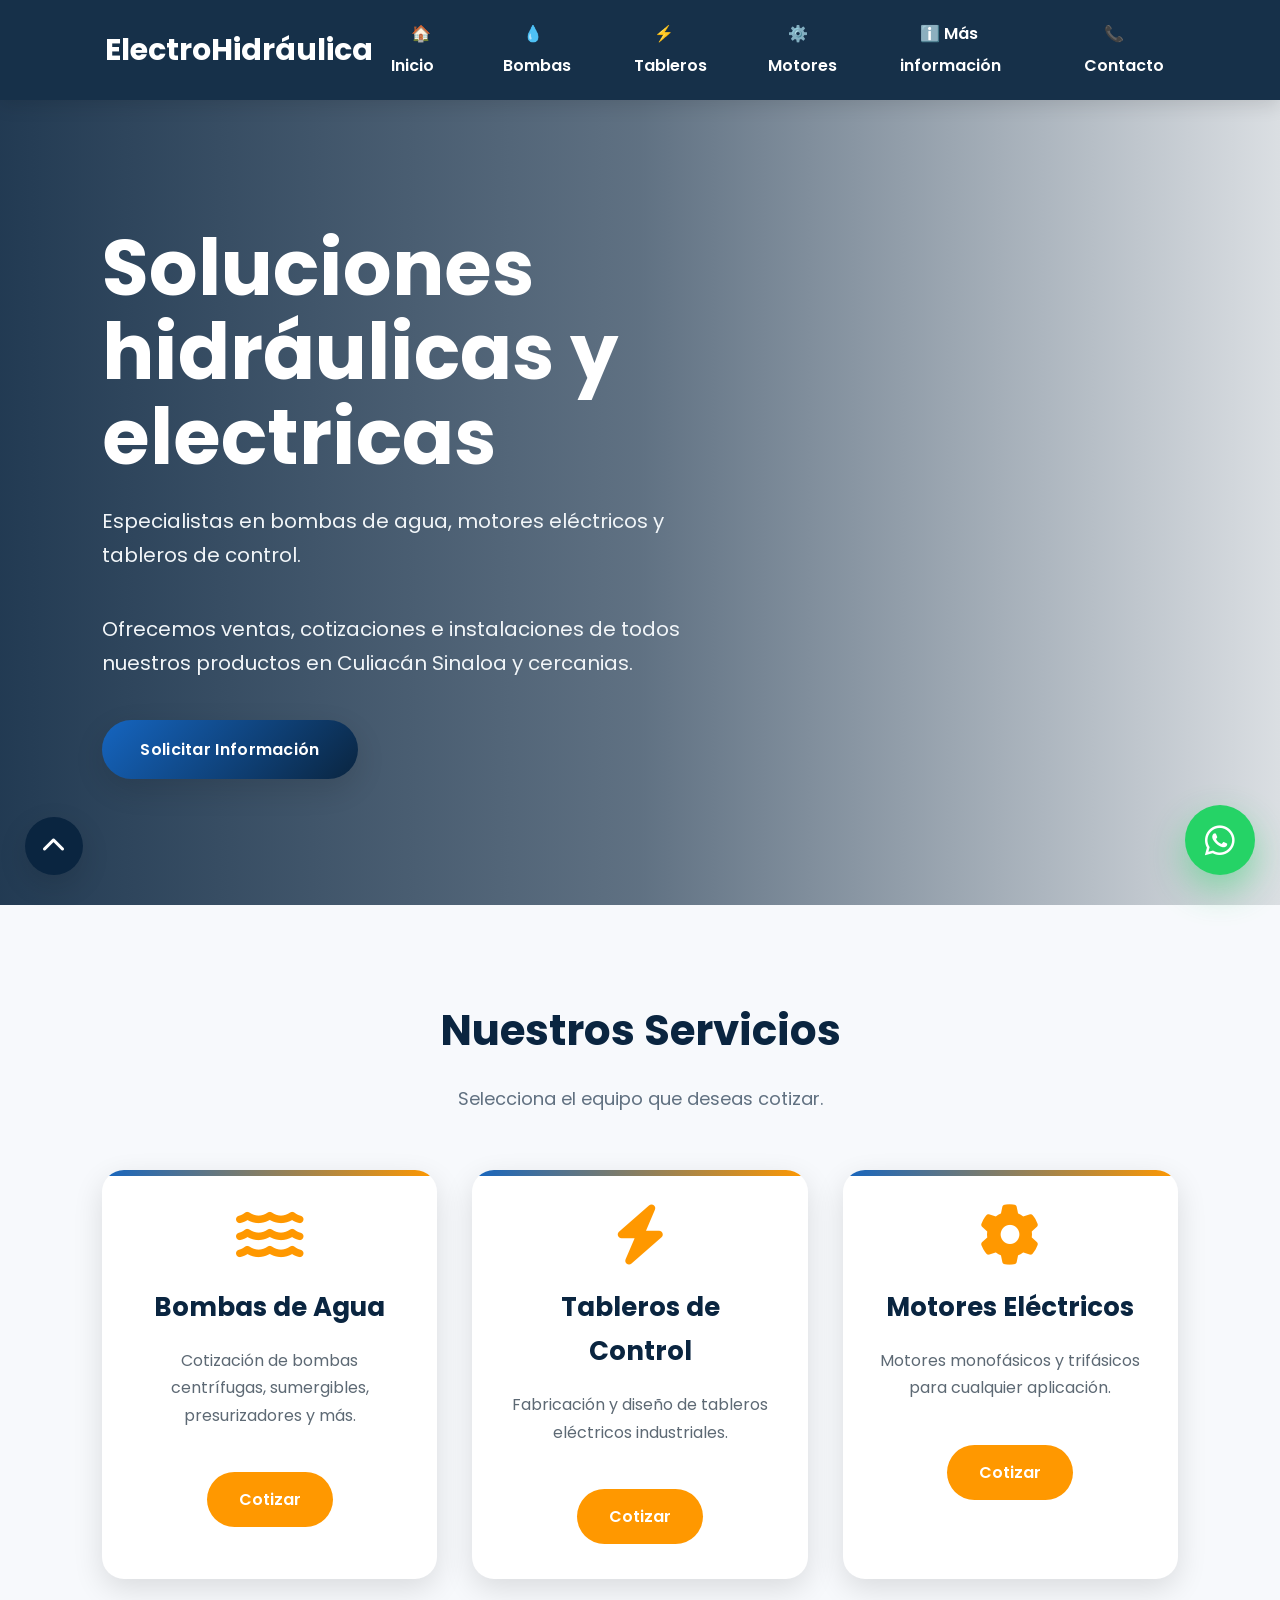
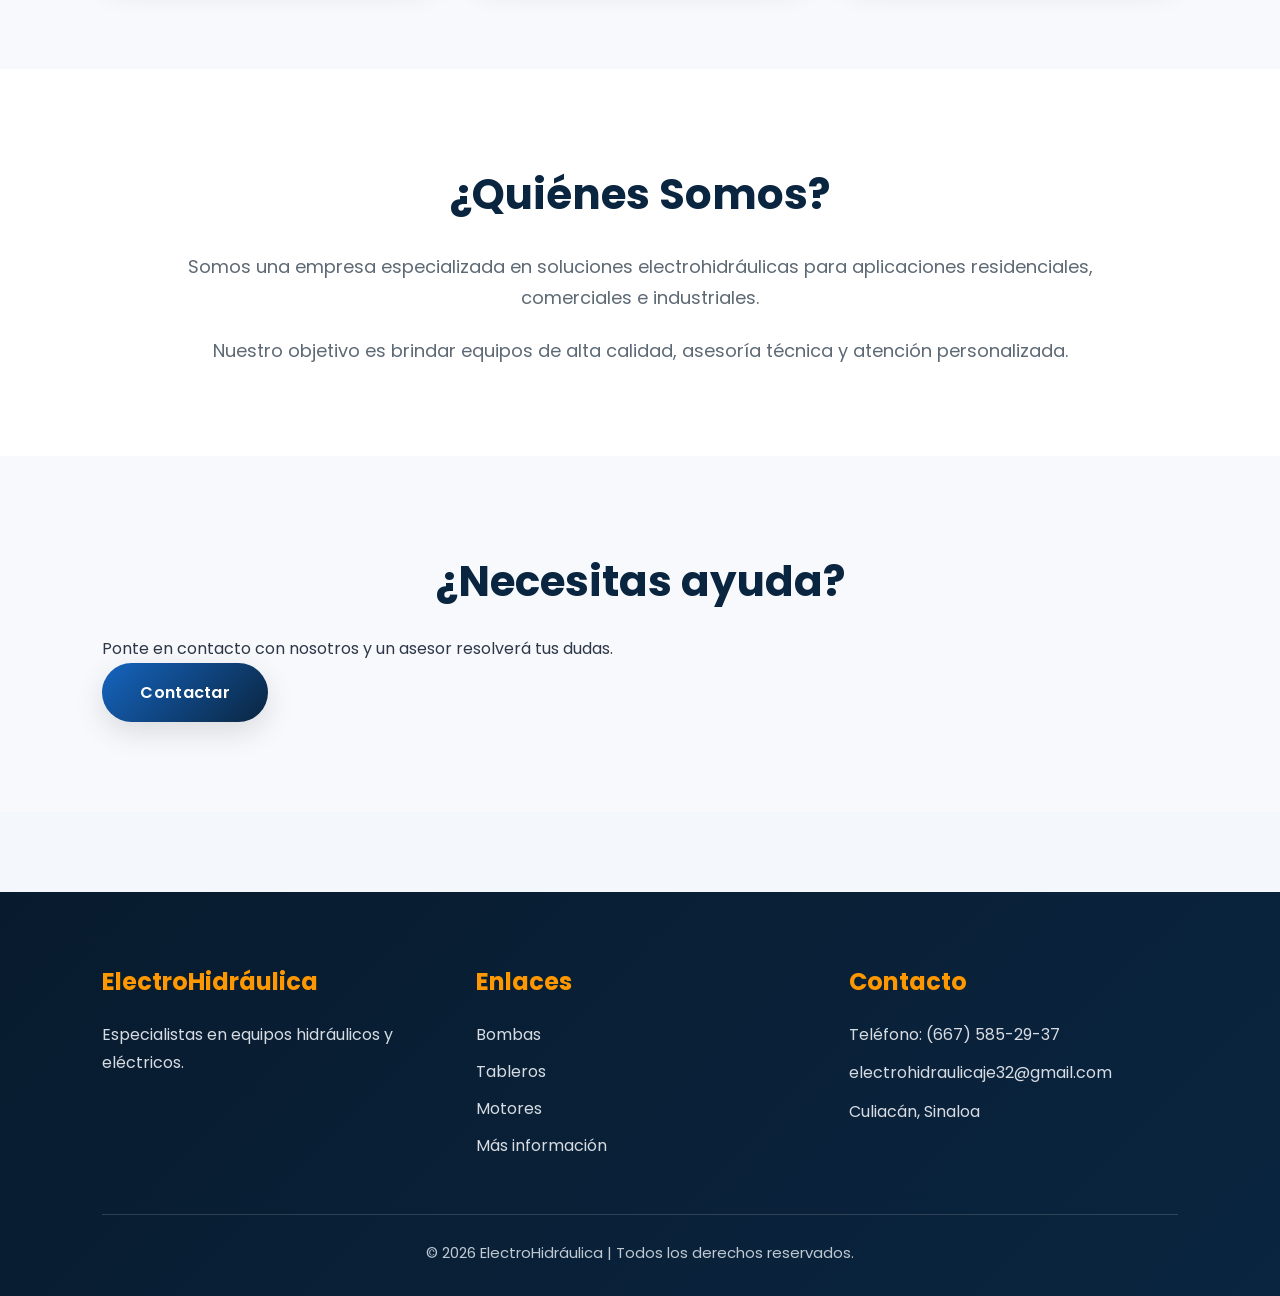
<file: index.html>
<!DOCTYPE html>
<html lang="es">
<head>
    <meta charset="UTF-8">
    <meta name="viewport" content="width=device-width, initial-scale=1.0">
    <title>ElectroHidráulica | Inicio</title>

    <!-- CSS -->
    <link rel="stylesheet" href="style.css">

    <!-- Google Fonts -->
    <link href="https://fonts.googleapis.com/css2?family=Poppins:wght@300;400;500;600;700&display=swap" rel="stylesheet">

    <!-- Iconos -->
    <link rel="stylesheet" href="https://cdnjs.cloudflare.com/ajax/libs/font-awesome/6.5.2/css/all.min.css">
<!-- Favicon -->
<link rel="icon" type="image/png" href="LOGO.png">
</head>

<body>

<!-- ================= HEADER ================= -->
<header>

<div class="logo">

    <a href="index.html">

        <img src="LOGO.png" alt="ElectroHidráulica" class="logo-img">

    </a>

    <h2>ElectroHidráulica</h2>

</div>

<button class="menu-toggle" id="menu-toggle">

    <i class="fas fa-bars"></i>

</button>

<nav id="menu">

    <ul>

        <li><a href="index.html">🏠 Inicio</a></li>

        <li><a href="bombas.html">💧 Bombas</a></li>

        <li><a href="tableros.html">⚡ Tableros</a></li>

        <li><a href="motores.html">⚙️ Motores</a></li>

        <li><a href="informacion.html">ℹ️ Más información</a></li>

        <li><a href="contacto.html">📞 Contacto</a></li>

    </ul>

</nav>

</header>

<!-- ================= HERO ================= -->

<section class="hero">

    <div class="hero-contenido">

        <h1>Soluciones hidráulicas y electricas</h1>

        <p>

            Especialistas en bombas de agua,
            motores eléctricos y tableros de control.
            <p> Ofrecemos ventas, cotizaciones e instalaciones de todos nuestros productos en Culiacán Sinaloa y cercanias.</p>
           


        </p>

        <a href="informacion.html" class="boton">

            Solicitar Información

        </a>

    </div>

</section>

<!-- ================= SERVICIOS ================= -->

<section class="servicios">

    <h2>Nuestros Servicios</h2>

    <p class="subtitulo">

        Selecciona el equipo que deseas cotizar.

    </p>

    <div class="contenedor">

        <!-- Bombas -->

        <div class="tarjeta">

            <i class="fas fa-water icono"></i>

            <h3>Bombas de Agua</h3>

            <p>

                Cotización de bombas centrífugas,
                sumergibles, presurizadores y más.

            </p>

            <a href="bombas.html" class="boton-tarjeta">

                Cotizar

            </a>

        </div>

        <!-- Tableros -->

        <div class="tarjeta">

            <i class="fas fa-bolt icono"></i>

            <h3>Tableros de Control</h3>

            <p>

                Fabricación y diseño de tableros
                eléctricos industriales.

            </p>

            <a href="tableros.html" class="boton-tarjeta">

                Cotizar

            </a>

        </div>

        <!-- Motores -->

        <div class="tarjeta">

            <i class="fas fa-gear icono"></i>

            <h3>Motores Eléctricos</h3>

            <p>

                Motores monofásicos y trifásicos
                para cualquier aplicación.

            </p>

            <a href="motores.html" class="boton-tarjeta">

                Cotizar

            </a>

        </div>

    </div>

</section>

<!-- ================= NOSOTROS ================= -->

<section class="nosotros">

    <div class="texto">

        <h2>¿Quiénes Somos?</h2>

        <p>

            <!-- Cambia este texto por la información de tu empresa -->

            Somos una empresa especializada en soluciones
            electrohidráulicas para aplicaciones residenciales,
            comerciales e industriales.

        </p>

        <p>

            Nuestro objetivo es brindar equipos de alta calidad,
            asesoría técnica y atención personalizada.

        </p>

    </div>

</section>

<!-- ================= VENTAJAS ================= -->


<!-- ================= CONTACTO RÁPIDO ================= -->

<section class="contacto-rapido">

    <h2>¿Necesitas ayuda?</h2>

    <p>

        Ponte en contacto con nosotros y un asesor resolverá tus dudas.

    </p>

    <a href="contacto.html" class="boton">

        Contactar

    </a>

</section>

<!-- ================= FOOTER ================= -->

<footer>

    <div class="footer-contenedor">

        <div>

            <h3>ElectroHidráulica</h3>

            <p>

                Especialistas en equipos hidráulicos
                y eléctricos.

            </p>

        </div>

        <div>

            <h3>Enlaces</h3>

            <a href="bombas.html">Bombas</a><br>
            <a href="tableros.html">Tableros</a><br>
            <a href="motores.html">Motores</a><br>
            <a href="informacion.html">Más información</a>

        </div>

        <div>

            <h3>Contacto</h3>

            <!-- Cambia estos datos -->

         <p>Teléfono: (667) 585-29-37</p>

            <p>electrohidraulicaje32@gmail.com</p>
            <p>Culiacán, Sinaloa</p>

        </div>

    </div>

    <hr>

    <p class="copy">

        © 2026 ElectroHidráulica | Todos los derechos reservados.

    </p>

</footer>
<a href="https://wa.me/526675852937"
class="whatsapp-fijo"
target="_blank">

<i class="fab fa-whatsapp"></i>

</a>
<a href="#" class="ir-arriba">

<i class="fas fa-chevron-up"></i>

</a>
<script>

const boton = document.getElementById("menu-toggle");
const menu = document.getElementById("menu");

boton.addEventListener("click", function(){

    menu.classList.toggle("mostrar");

});

</script>
</body>
</html>
</file>
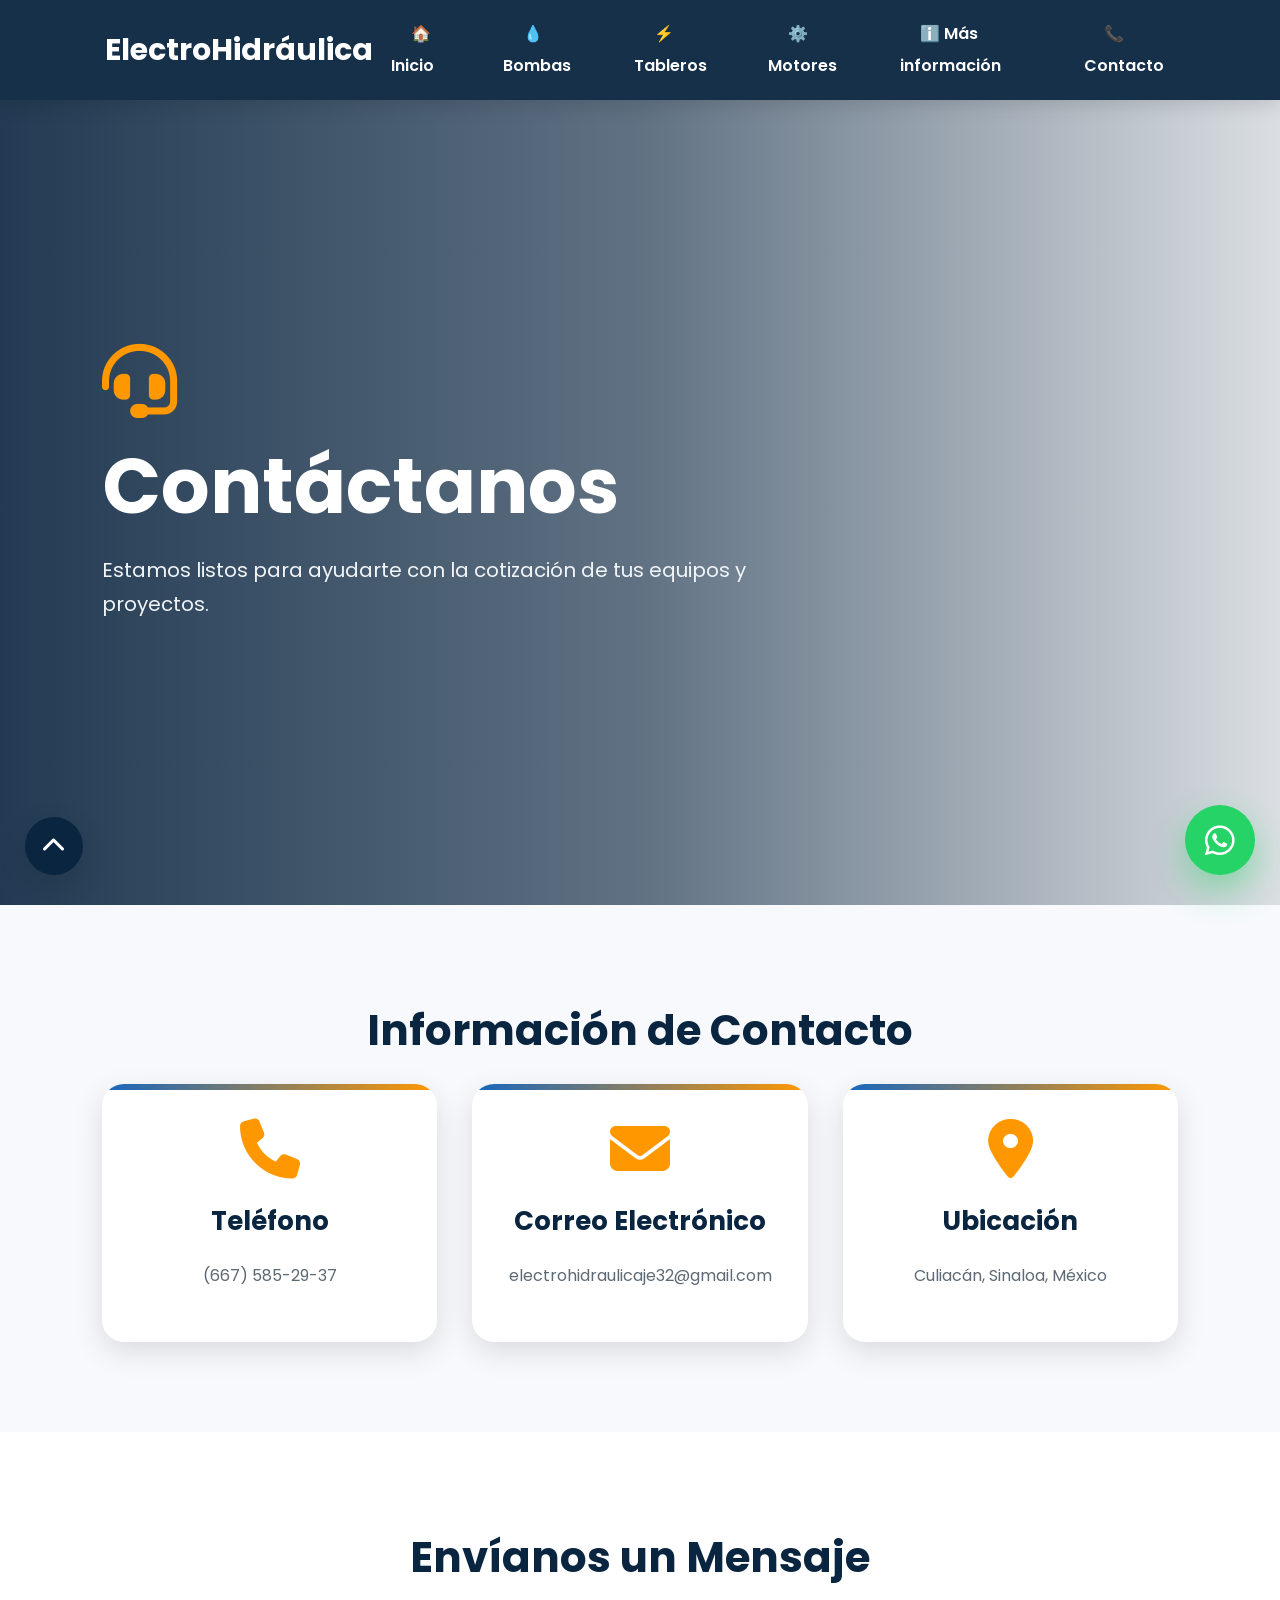
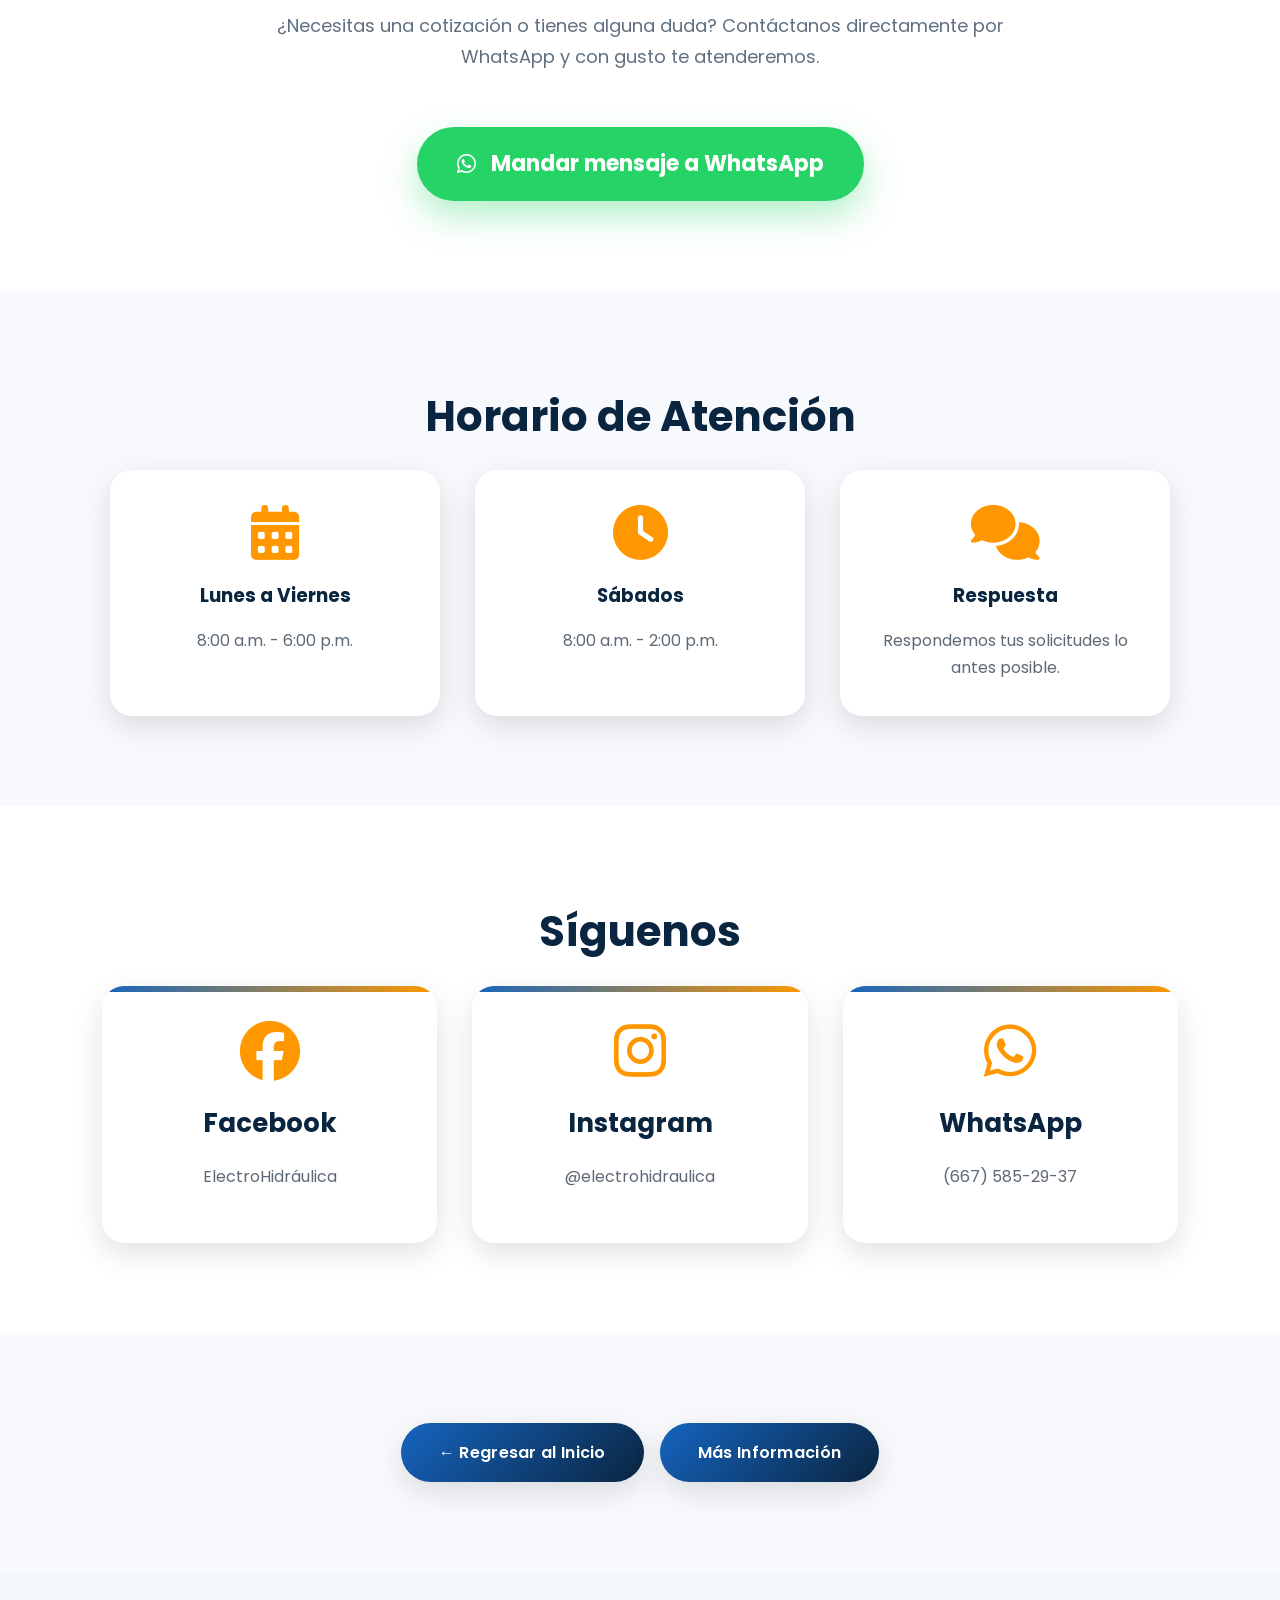
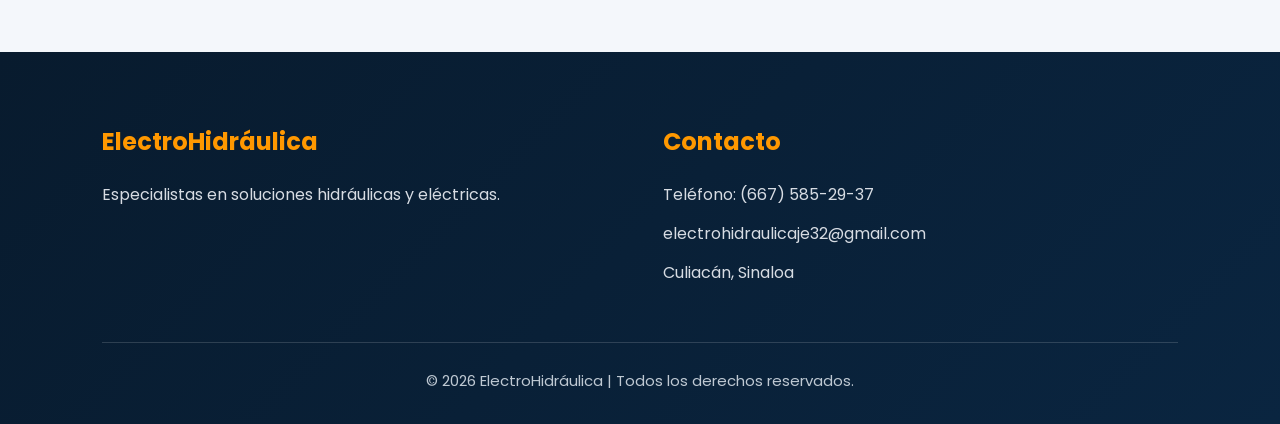
<file: contacto.html>
<!DOCTYPE html>
<html lang="es">

<head>

    <meta charset="UTF-8">

    <meta name="viewport" content="width=device-width, initial-scale=1.0">

    <title>Contacto | ElectroHidráulica</title>

    <link rel="stylesheet" href="style.css">

    <link href="https://fonts.googleapis.com/css2?family=Poppins:wght@300;400;500;600;700&display=swap" rel="stylesheet">

    <link rel="stylesheet"
        href="https://cdnjs.cloudflare.com/ajax/libs/font-awesome/6.5.2/css/all.min.css">

    <!-- Favicon -->
    <link rel="icon" type="image/png" href="LOGO.png">

</head>

<body>

<!-- ================= MENÚ ================= -->

<header>

<div class="logo">

    <a href="index.html">

        <img src="LOGO.png" alt="ElectroHidráulica" class="logo-img">

    </a>

    <h2>ElectroHidráulica</h2>

</div>

<button class="menu-toggle" id="menu-toggle">

    <i class="fas fa-bars"></i>

</button>

<nav id="menu">

    <ul>

        <li><a href="index.html">🏠 Inicio</a></li>

        <li><a href="bombas.html">💧 Bombas</a></li>

        <li><a href="tableros.html">⚡ Tableros</a></li>

        <li><a href="motores.html">⚙️ Motores</a></li>

        <li><a href="informacion.html">ℹ️ Más información</a></li>

        <li><a href="contacto.html">📞 Contacto</a></li>

    </ul>

</nav>

</header>

<!-- ================= HERO ================= -->

<section class="hero">

    <div class="hero-contenido">

        <i class="fas fa-headset icono"></i>

        <h1>Contáctanos</h1>

        <p>

            Estamos listos para ayudarte con la cotización
            de tus equipos y proyectos.

        </p>

    </div>

</section>

<!-- ================= INFORMACIÓN ================= -->

<section>

    <h2>Información de Contacto</h2>

    <div class="contenedor">

        <div class="tarjeta">

            <i class="fas fa-phone icono"></i>

            <h3>Teléfono</h3>

            <p>(667) 585-29-37</p>

        </div>

        <div class="tarjeta">

            <i class="fas fa-envelope icono"></i>

            <h3>Correo Electrónico</h3>

            <p>electrohidraulicaje32@gmail.com</p>

        </div>

        <div class="tarjeta">

            <i class="fas fa-location-dot icono"></i>

            <h3>Ubicación</h3>

            <p>Culiacán, Sinaloa, México</p>

        </div>

    </div>

</section>

<!-- ================= CONTINÚA EN LA PARTE 2 ================= -->
 <!-- ================= CONTACTO POR WHATSAPP ================= -->

<section>

    <h2>Envíanos un Mensaje</h2>

    <p class="subtitulo">

        ¿Necesitas una cotización o tienes alguna duda?
        Contáctanos directamente por WhatsApp y con gusto te atenderemos.

    </p>

    <div style="text-align:center;">

        <a href="https://wa.me/526675852937?text=Hola,%20me%20gustaría%20solicitar%20información%20sobre%20sus%20servicios."
           class="boton-whatsapp"
           target="_blank">

            <i class="fab fa-whatsapp"></i>

            Mandar mensaje a WhatsApp

        </a>

    </div>

</section>

<!-- ================= HORARIOS ================= -->

<section class="ventajas">

    <h2>Horario de Atención</h2>

    <div class="contenedor">

        <div class="caja">

            <i class="fas fa-calendar-days"></i>

            <h3>Lunes a Viernes</h3>

            <p>8:00 a.m. - 6:00 p.m.</p>

        </div>

        <div class="caja">

            <i class="fas fa-clock"></i>

            <h3>Sábados</h3>

            <p>8:00 a.m. - 2:00 p.m.</p>

        </div>

        <div class="caja">

            <i class="fas fa-comments"></i>

            <h3>Respuesta</h3>

            <p>Respondemos tus solicitudes lo antes posible.</p>

        </div>

    </div>

</section>
<!-- ================= REDES ================= -->

<section>

    <h2>Síguenos</h2>

    <div class="contenedor">

        <div class="tarjeta">

            <i class="fab fa-facebook fa-3x icono"></i>

            <h3>Facebook</h3>

            <p>ElectroHidráulica</p>

        </div>

        <div class="tarjeta">

            <i class="fab fa-instagram fa-3x icono"></i>

            <h3>Instagram</h3>

            <p>@electrohidraulica</p>

        </div>

        <div class="tarjeta">

            <i class="fab fa-whatsapp fa-3x icono"></i>

            <h3>WhatsApp</h3>

            <p>(667) 585-29-37</p>

        </div>

    </div>

</section>

<!-- ================= BOTONES ================= -->

<section style="text-align:center;">

    <a href="index.html" class="boton">

        ← Regresar al Inicio

    </a>

    &nbsp;&nbsp;

    <a href="informacion.html" class="boton">

        Más Información

    </a>

</section>

<!-- ================= FOOTER ================= -->

<footer>

    <div class="footer-contenedor">

        <div>

            <h3>ElectroHidráulica</h3>

            <p>
                Especialistas en soluciones hidráulicas y eléctricas.
            </p>

        </div>

        <div>

            <h3>Contacto</h3>

            <p>Teléfono: (667) 585-29-37</p>

            <p>electrohidraulicaje32@gmail.com</p>

            <p>Culiacán, Sinaloa</p>

        </div>

    </div>

    <hr>

    <p class="copy">

        © 2026 ElectroHidráulica | Todos los derechos reservados.

    </p>

</footer>
<a href="https://wa.me/526675852937"
class="whatsapp-fijo"
target="_blank">

<i class="fab fa-whatsapp"></i>

</a>
<a href="#" class="ir-arriba">

<i class="fas fa-chevron-up"></i>

</a>
<script>

const boton = document.getElementById("menu-toggle");
const menu = document.getElementById("menu");

boton.addEventListener("click", function(){

    menu.classList.toggle("mostrar");

});

</script>
</body>

</html>
</file>
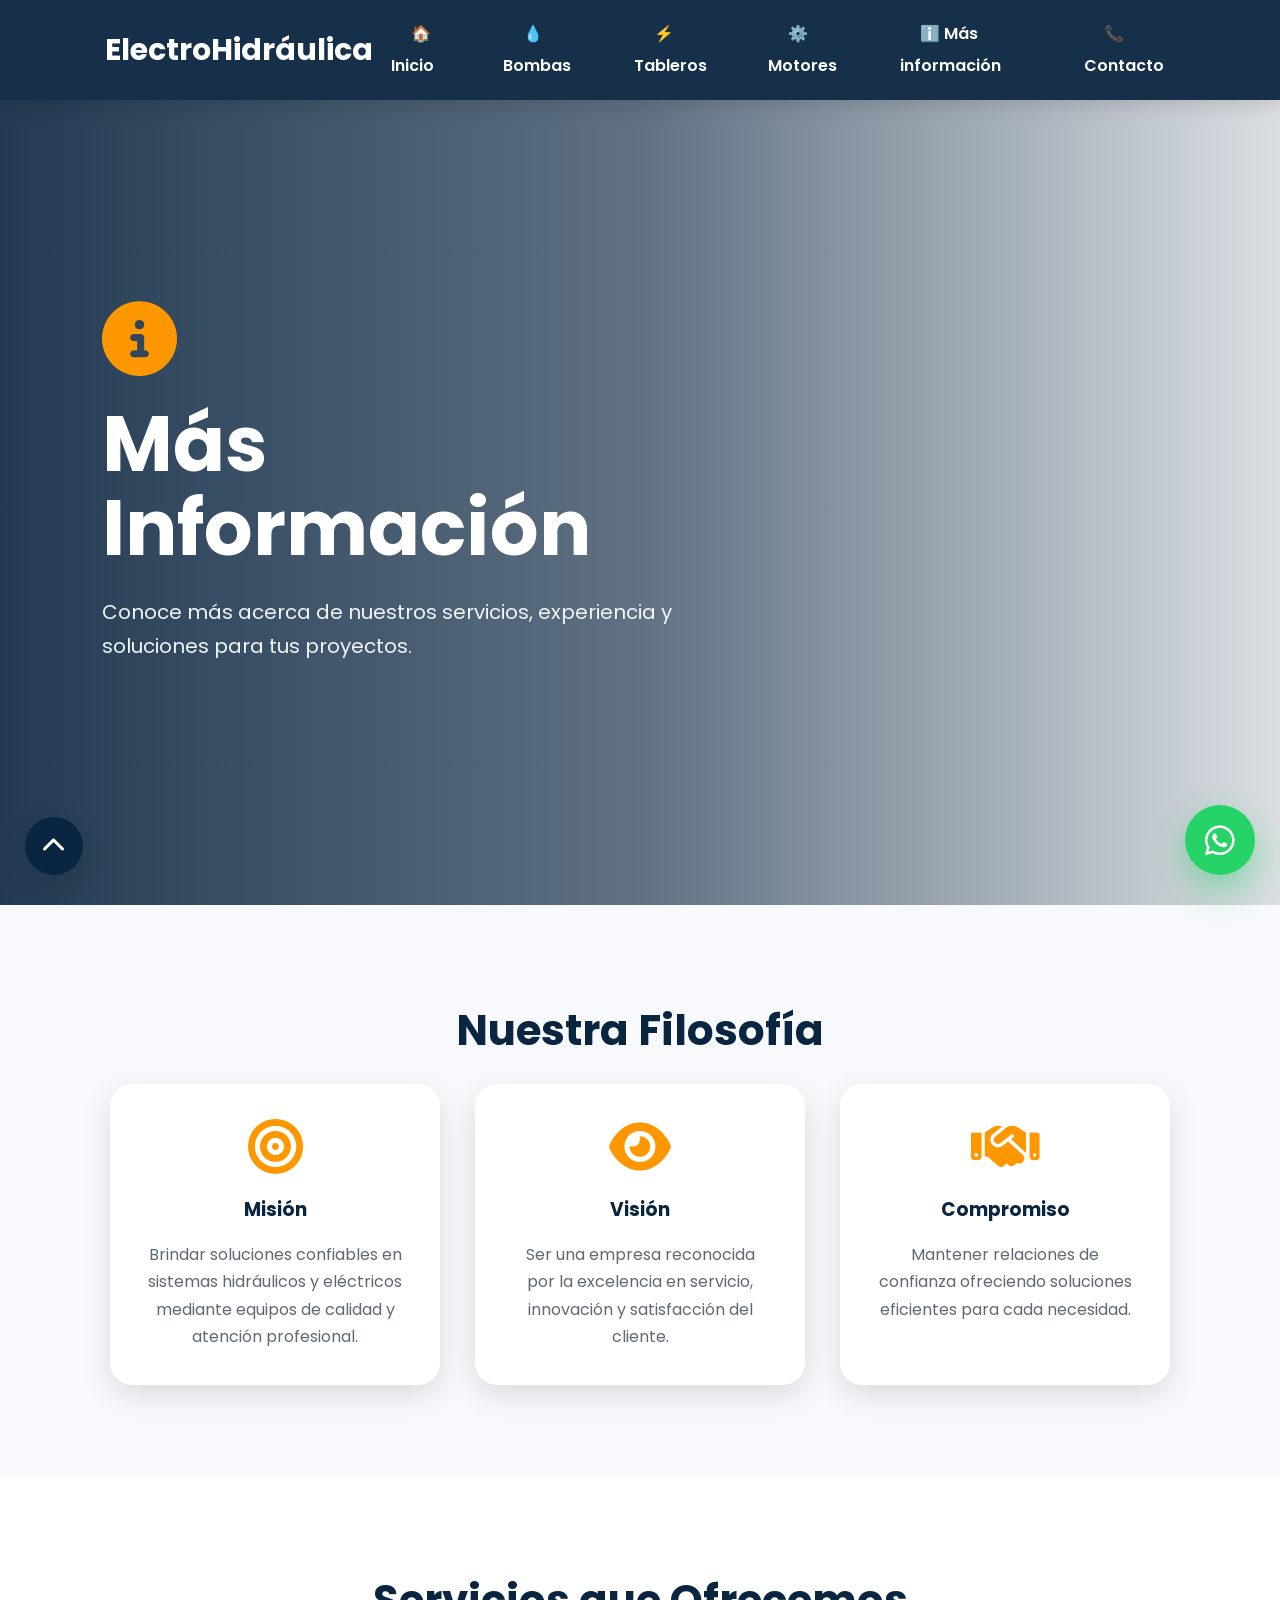
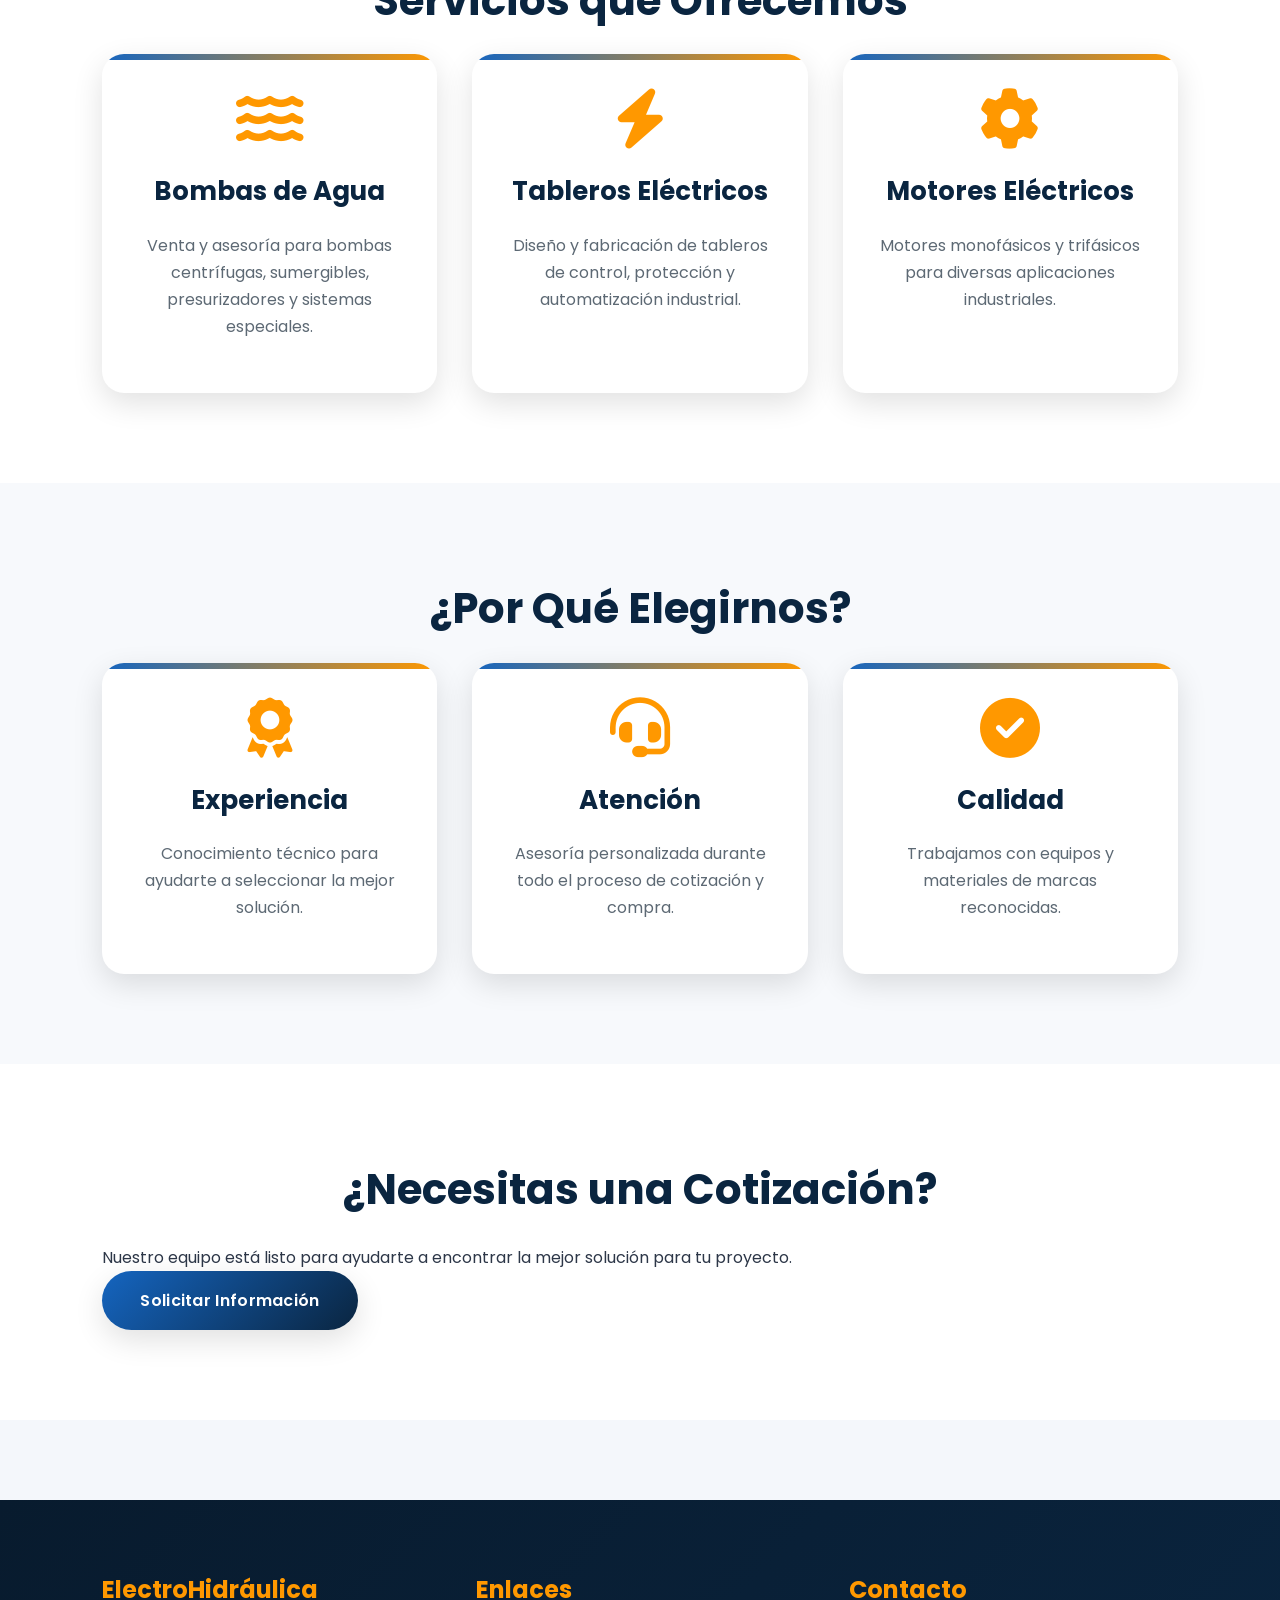
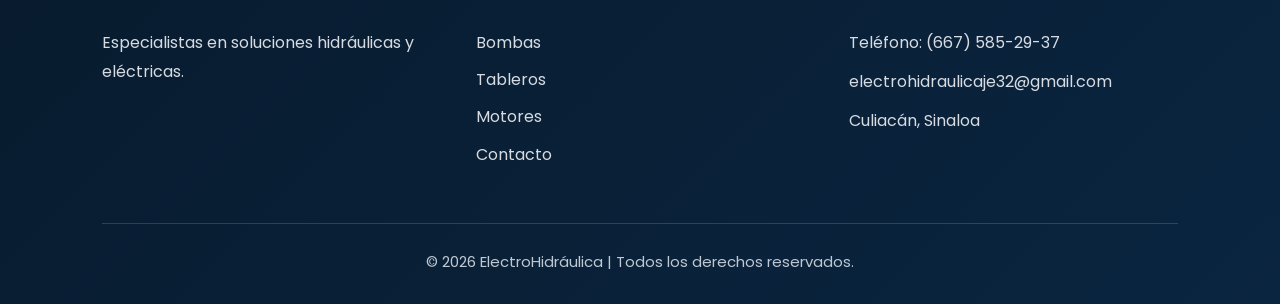
<file: informacion.html>
<!DOCTYPE html>
<html lang="es">

<head>

    <meta charset="UTF-8">

    <meta name="viewport" content="width=device-width, initial-scale=1.0">

    <title>Más Información | ElectroHidráulica</title>

    <link rel="stylesheet" href="style.css">

    <link href="https://fonts.googleapis.com/css2?family=Poppins:wght@300;400;500;600;700&display=swap" rel="stylesheet">

    <link rel="stylesheet"
        href="https://cdnjs.cloudflare.com/ajax/libs/font-awesome/6.5.2/css/all.min.css">
<!-- Favicon -->
<link rel="icon" type="image/png" href="LOGO.png">
</head>

<body>

<!-- ================= MENÚ ================= -->

<header>

<div class="logo">

    <a href="index.html">

        <img src="LOGO.png" alt="ElectroHidráulica" class="logo-img">

    </a>

    <h2>ElectroHidráulica</h2>

</div>

<button class="menu-toggle" id="menu-toggle">

    <i class="fas fa-bars"></i>

</button>

<nav id="menu">

    <ul>

        <li><a href="index.html">🏠 Inicio</a></li>

        <li><a href="bombas.html">💧 Bombas</a></li>

        <li><a href="tableros.html">⚡ Tableros</a></li>

        <li><a href="motores.html">⚙️ Motores</a></li>

        <li><a href="informacion.html">ℹ️ Más información</a></li>

        <li><a href="contacto.html">📞 Contacto</a></li>

    </ul>

</nav>

</header>

<!-- ================= HERO ================= -->

<section class="hero">

    <div class="hero-contenido">

        <i class="fas fa-circle-info icono"></i>

        <h1>Más Información</h1>

        <p>

            Conoce más acerca de nuestros servicios,
            experiencia y soluciones para tus proyectos.

        </p>

    </div>

</section>



<!-- ================= MISIÓN Y VISIÓN ================= -->

<section class="ventajas">

    <h2>Nuestra Filosofía</h2>

    <div class="contenedor">

        <div class="caja">

            <i class="fas fa-bullseye"></i>

            <h3>Misión</h3>

            <p>

                Brindar soluciones confiables en sistemas
                hidráulicos y eléctricos mediante equipos de
                calidad y atención profesional.

            </p>

        </div>

        <div class="caja">

            <i class="fas fa-eye"></i>

            <h3>Visión</h3>

            <p>

                Ser una empresa reconocida por la excelencia
                en servicio, innovación y satisfacción del cliente.

            </p>

        </div>

        <div class="caja">

            <i class="fas fa-handshake"></i>

            <h3>Compromiso</h3>

            <p>

                Mantener relaciones de confianza ofreciendo
                soluciones eficientes para cada necesidad.

            </p>

        </div>

    </div>

</section>

<!-- ================= SERVICIOS ================= -->

<section>

    <h2>Servicios que Ofrecemos</h2>

    <div class="contenedor">

        <div class="tarjeta">

            <i class="fas fa-water fa-3x icono"></i>

            <h3>Bombas de Agua</h3>

            <p>

                Venta y asesoría para bombas centrífugas,
                sumergibles, presurizadores y sistemas especiales.

            </p>

        </div>

        <div class="tarjeta">

            <i class="fas fa-bolt fa-3x icono"></i>

            <h3>Tableros Eléctricos</h3>

            <p>

                Diseño y fabricación de tableros de control,
                protección y automatización industrial.

            </p>

        </div>

        <div class="tarjeta">

            <i class="fas fa-gear fa-3x icono"></i>

            <h3>Motores Eléctricos</h3>

            <p>

                Motores monofásicos y trifásicos para
                diversas aplicaciones industriales.

            </p>

        </div>

    </div>

</section>

<!-- ================= MARCAS ================= -->




<!-- ================= POR QUÉ ELEGIRNOS ================= -->

<section>

    <h2>¿Por Qué Elegirnos?</h2>

    <div class="contenedor">

        <div class="tarjeta">

            <i class="fas fa-award fa-3x icono"></i>

            <h3>Experiencia</h3>

            <p>

                Conocimiento técnico para ayudarte
                a seleccionar la mejor solución.

            </p>

        </div>

        <div class="tarjeta">

            <i class="fas fa-headset fa-3x icono"></i>

            <h3>Atención</h3>

            <p>

                Asesoría personalizada durante todo
                el proceso de cotización y compra.

            </p>

        </div>

        <div class="tarjeta">

            <i class="fas fa-check-circle fa-3x icono"></i>

            <h3>Calidad</h3>

            <p>

                Trabajamos con equipos y materiales
                de marcas reconocidas.

            </p>

        </div>

    </div>

</section>

<!-- ================= LLAMADO A LA ACCIÓN ================= -->

<section class="contacto-rapido">

    <h2>¿Necesitas una Cotización?</h2>

    <p>

        Nuestro equipo está listo para ayudarte
        a encontrar la mejor solución para tu proyecto.

    </p>

    <a href="contacto.html" class="boton">

        Solicitar Información

    </a>

</section>

<!-- ================= FOOTER ================= -->

<footer>

    <div class="footer-contenedor">

        <div>

            <h3>ElectroHidráulica</h3>

            <p>

                Especialistas en soluciones
                hidráulicas y eléctricas.

            </p>

        </div>

        <div>

            <h3>Enlaces</h3>

            <a href="bombas.html">Bombas</a><br>
            <a href="tableros.html">Tableros</a><br>
            <a href="motores.html">Motores</a><br>
            <a href="contacto.html">Contacto</a>

        </div>

        <div>

            <h3>Contacto</h3>

             <p>Teléfono: (667) 585-29-37</p>

            <p>electrohidraulicaje32@gmail.com</p>

            <p>Culiacán, Sinaloa</p>

        </div>

    </div>

    <hr>

    <p class="copy">

        © 2026 ElectroHidráulica | Todos los derechos reservados.

    </p>

</footer>
<a href="https://wa.me/526675852937"
class="whatsapp-fijo"
target="_blank">

<i class="fab fa-whatsapp"></i>

</a>
<a href="#" class="ir-arriba">

<i class="fas fa-chevron-up"></i>

</a>
<script>

const boton = document.getElementById("menu-toggle");
const menu = document.getElementById("menu");

boton.addEventListener("click", function(){

    menu.classList.toggle("mostrar");

});

</script>
</body>

</html>
</file>
<file: style.css>
/* ===================================================
   ELECTROHIDRÁULICA
   STYLE.CSS v3.0
   Diseño Profesional
=================================================== */


/* ===================================================
   VARIABLES
=================================================== */

:root{

    --azul:#0A2540;
    --azul-claro:#1565C0;
    --celeste:#299dc0;
    --naranja:#FF9800;
    --gris:#f4f7fb;
    --gris2:#dfe7ef;
    --texto:#2d3748;
    --blanco:#ffffff;

    --radio:18px;

    --sombra:0 10px 30px rgba(0,0,0,.12);

    --transicion:.35s;

}


/* ===================================================
   RESET
=================================================== */

*{

    margin:0;
    padding:0;
    box-sizing:border-box;

}

html{

    scroll-behavior:smooth;

}

body{

    font-family:'Poppins',sans-serif;

    background:var(--gris);

    color:var(--texto);

    line-height:1.7;

    overflow-x:hidden;

}


/* ===================================================
   SCROLL
=================================================== */

::-webkit-scrollbar{

    width:11px;

}

::-webkit-scrollbar-track{

    background:#d9e1ea;

}

::-webkit-scrollbar-thumb{

    background:var(--azul-claro);

    border-radius:30px;

}

::-webkit-scrollbar-thumb:hover{

    background:var(--azul);

}


/* ===================================================
   ENLACES
=================================================== */

a{

    text-decoration:none;

    transition:var(--transicion);

}


/* ===================================================
   IMAGENES
=================================================== */

img{

    max-width:100%;

    display:block;

}


/* ===================================================
   HEADER
=================================================== */

header{

    position:sticky;

    top:0;

    z-index:9999;

    width:100%;

    display:flex;

    justify-content:space-between;

    align-items:center;

    padding:18px 7%;

    background:rgba(10,37,64,.95);

    backdrop-filter:blur(14px);

    box-shadow:0 5px 18px rgba(0,0,0,.12);

}


/* ===================================================
   LOGO
=================================================== */

.logo{

    display:flex;

    align-items:center;

    gap:15px;

}

.logo a{

    display:flex;

    align-items:center;

}

.logo-img{

    width:75px;

    transition:.4s;

}

.logo-img:hover{

    transform:scale(1.08);

}

.logo h2{

    color:white;

    font-size:30px;

    font-weight:700;

}


/* ===================================================
   MENU
=================================================== */

nav{

    display:flex;

    align-items:center;

}

nav ul{

    display:flex;

    align-items:center;

    gap:15px;

    list-style:none;

}

nav li{

    list-style:none;

}

nav a{

    color:white;

    padding:12px 20px;

    border-radius:10px;

    font-weight:600;

    font-size:16px;

}

nav a:hover{

    background:rgba(255,255,255,.12);

    color:var(--naranja);

}


/* ===================================================
   PAGINA ACTIVA
=================================================== */

nav a.activo{

    background:var(--naranja);

    color:white;

    box-shadow:0 10px 25px rgba(255,152,0,.35);

}


/* ===================================================
   TITULOS
=================================================== */

section{

    padding:90px 8%;

}

section h2{

    text-align:center;

    color:var(--azul);

    font-size:42px;

    margin-bottom:18px;

}

.subtitulo{

    text-align:center;

    max-width:800px;

    margin:auto;

    margin-bottom:55px;

    color:#607080;

    font-size:18px;

}
/* ===================================================
   HERO
=================================================== */

.hero,
.hero-bombas,
.hero-tableros,
.hero-motor{

    min-height:calc(100vh - 95px);

    display:flex;

    align-items:center;

    justify-content:flex-start;

    padding:0 8%;

    position:relative;

    overflow:hidden;

    color:white;

}

/* Capa oscura */

.hero::before,
.hero-bombas::before,
.hero-tableros::before,
.hero-motor::before{

    content:"";

    position:absolute;

    inset:0;

    background:linear-gradient(

        90deg,

        rgba(10,37,64,.90),

        rgba(10,37,64,.65),

        rgba(10,37,64,.15)

    );

    z-index:1;

}

/* Fondo Inicio */

.hero{

    background:
    url("fondo.jpg")
    center center/cover
    no-repeat;

}

/* Fondo Bombas */

.hero-bombas{

    background:
    url("bomba.jpg")
    right center/contain
    no-repeat,
    #eef3f8;

}

/* Fondo Tableros */

.hero-tableros{

    background:
    url("fondo-tablero.jpeg")
    right center/contain
    no-repeat,
    #eef3f8;

}

/* Fondo Motores */

.hero-motor{

    background:
    url("motor.jpeg")
    right center/contain
    no-repeat,
    #eef3f8;

}

/* Contenido */

.hero-contenido{

    position:relative;

    z-index:2;

    max-width:650px;

}

/* Icono */

.icono{

    font-size:75px;

    color:var(--naranja);

    margin-bottom:25px;

}

/* Titulos */

.hero h1,
.hero-bombas h1,
.hero-tableros h1,
.hero-motor h1{

    font-size:clamp(3rem,6vw,4.8rem);

    line-height:1.1;

    color:white;

    margin-bottom:25px;

}

/* Texto */

.hero p,
.hero-bombas p,
.hero-tableros p,
.hero-motor p{

    font-size:1.25rem;

    color:#f1f5f8;

    margin-bottom:40px;

}

/* ===================================================
   BOTONES
=================================================== */

.boton{

    display:inline-flex;

    align-items:center;

    justify-content:center;

    padding:16px 38px;

    background:linear-gradient(
        135deg,
        var(--azul-claro),
        var(--azul)
    );

    color:white;

    border-radius:50px;

    font-weight:600;

    letter-spacing:.3px;

    box-shadow:var(--sombra);

    transition:var(--transicion);

}

.boton:hover{

    transform:translateY(-5px);

    box-shadow:0 20px 40px rgba(0,0,0,.22);

}

/* Tarjetas */

.boton-tarjeta{

    display:inline-block;

    margin-top:25px;

    padding:14px 32px;

    background:var(--naranja);

    color:white;

    border-radius:40px;

    font-weight:600;

}

.boton-tarjeta:hover{

    background:#ffb84d;

    transform:translateY(-4px);

}

/* WhatsApp */

.boton-whatsapp{

    display:inline-flex;

    align-items:center;

    justify-content:center;

    gap:15px;

    padding:18px 40px;

    background:#25D366;

    color:white;

    font-size:22px;

    font-weight:700;

    border-radius:60px;

    box-shadow:0 15px 35px rgba(37,211,102,.35);

}

.boton-whatsapp:hover{

    background:#1ebd5d;

    transform:translateY(-5px);

}

/* ===================================================
   ANIMACIÓN HERO
=================================================== */

.hero-contenido{

    animation:entrada .9s ease;

}

@keyframes entrada{

    from{

        opacity:0;

        transform:translateY(45px);

    }

    to{

        opacity:1;

        transform:translateY(0);

    }

}
/* ===================================================
   CONTENEDORES
=================================================== */

.contenedor{

    width:100%;

    max-width:1400px;

    margin:auto;

    display:flex;

    justify-content:center;

    align-items:stretch;

    gap:35px;

    flex-wrap:wrap;

}

/* ===================================================
   TARJETAS
=================================================== */

.tarjeta{

    flex:1 1 320px;

    max-width:370px;

    background:var(--blanco);

    border-radius:22px;

    padding:35px;

    text-align:center;

    box-shadow:var(--sombra);

    transition:var(--transicion);

    overflow:hidden;

    position:relative;

}

.tarjeta::before{

    content:"";

    position:absolute;

    top:0;

    left:0;

    width:100%;

    height:6px;

    background:linear-gradient(
        90deg,
        var(--azul-claro),
        var(--naranja)
    );

}

.tarjeta:hover{

    transform:translateY(-12px);

    box-shadow:0 22px 55px rgba(0,0,0,.18);

}

/* Imagen */

.tarjeta img{

    width:100%;

    height:220px;

    object-fit:cover;

    border-radius:15px;

    margin-bottom:22px;

}

/* Iconos */

.tarjeta .icono{

    font-size:60px;

    margin-bottom:20px;

}

/* Titulo */

.tarjeta h3{

    color:var(--azul);

    font-size:26px;

    margin-bottom:18px;

}

/* Texto */

.tarjeta p{

    color:#5d6974;

    margin-bottom:18px;

}

/* Lista */

.tarjeta ul{

    text-align:left;

    padding-left:18px;

}

.tarjeta li{

    margin:12px 0;

    color:#4d5965;

}

/* ===================================================
   SERVICIOS
=================================================== */

.servicios{

    background:linear-gradient(
        180deg,
        #f6f9fc,
        #eef3f8
    );

}

/* ===================================================
   NOSOTROS
=================================================== */

.nosotros{

    background:white;

}

.texto{

    max-width:950px;

    margin:auto;

    text-align:center;

}

.texto p{

    font-size:18px;

    color:#5d6974;

    margin-top:22px;

}

/* ===================================================
   VENTAJAS
=================================================== */

.ventajas{

    background:linear-gradient(
        180deg,
        #eef4fa,
        #f7fbff
    );

}

.caja{

    flex:1 1 280px;

    max-width:330px;

    background:white;

    border-radius:22px;

    padding:35px;

    text-align:center;

    box-shadow:var(--sombra);

    transition:.35s;

}

.caja:hover{

    transform:translateY(-10px);

}

.caja i{

    font-size:55px;

    color:var(--naranja);

    margin-bottom:20px;

}

.caja h3{

    color:var(--azul);

    margin-bottom:15px;

}

.caja p{

    color:#5d6974;

}

/* ===================================================
   SEPARACIÓN
=================================================== */

section:nth-child(even){

    background:#ffffff;

}

section:nth-child(odd){

    background:#f7f9fc;

}
/* ===================================================
   FORMULARIOS
=================================================== */

form{

    width:100%;

    max-width:820px;

    margin:40px auto 0;

    background:white;

    padding:45px;

    border-radius:25px;

    box-shadow:0 20px 50px rgba(0,0,0,.10);

}

form label{

    display:block;

    margin-bottom:8px;

    font-weight:600;

    color:var(--azul);

}

input,
textarea,
select{

    width:100%;

    padding:16px 18px;

    margin-bottom:22px;

    border:2px solid #dfe7ef;

    border-radius:14px;

    background:#fafcff;

    font-size:16px;

    font-family:'Poppins',sans-serif;

    transition:.3s;

}

input:hover,
textarea:hover,
select:hover{

    border-color:#b5c7db;

}

input:focus,
textarea:focus,
select:focus{

    outline:none;

    background:white;

    border-color:var(--azul-claro);

    box-shadow:0 0 0 5px rgba(21,101,192,.12);

}

textarea{

    min-height:180px;

    resize:vertical;

}

input::placeholder,
textarea::placeholder{

    color:#9aa7b5;

}

/* ===================================================
   BOTÓN ENVIAR
=================================================== */

button{

    width:100%;

    border:none;

    cursor:pointer;

    padding:18px;

    border-radius:15px;

    background:linear-gradient(
        135deg,
        var(--azul-claro),
        var(--azul)
    );

    color:white;

    font-size:18px;

    font-weight:600;

    transition:.35s;

    box-shadow:0 12px 30px rgba(21,101,192,.25);

}

button:hover{

    transform:translateY(-4px);

    box-shadow:0 18px 35px rgba(21,101,192,.35);

}

button:active{

    transform:scale(.98);

}

button:disabled{

    opacity:.7;

    cursor:not-allowed;

}

/* ===================================================
   MENSAJES
=================================================== */

.mensaje-estado{

    min-height:35px;

    margin-top:18px;

    text-align:center;

    font-weight:600;

    font-size:17px;

}

.mensaje-enviando{

    color:var(--azul-claro);

}

.mensaje-exito{

    color:#1b8e3e;

}

.mensaje-error{

    color:#d62828;

}

/* ===================================================
   TABLAS
=================================================== */

table{

    width:100%;

    border-collapse:collapse;

    background:white;

    border-radius:18px;

    overflow:hidden;

    box-shadow:var(--sombra);

}

th{

    background:var(--azul);

    color:white;

    padding:18px;

}

td{

    padding:16px;

    border-bottom:1px solid #eef2f5;

}

tr:hover{

    background:#f5f9fd;

}

/* ===================================================
   LISTAS
=================================================== */

ul{

    line-height:2;

}

li{

    margin-left:18px;

}

/* ===================================================
   BLOQUES DESTACADOS
=================================================== */

.destacado{

    background:white;

    border-left:6px solid var(--naranja);

    padding:25px;

    border-radius:15px;

    box-shadow:var(--sombra);

}

/* ===================================================
   TRANSICIONES GENERALES
=================================================== */

button,
input,
textarea,
select,
.tarjeta,
.caja,
.boton,
.boton-tarjeta,
.boton-whatsapp{

    transition:.35s;

}
/* ===================================================
   FOOTER
=================================================== */

footer{

    background:linear-gradient(
        135deg,
        #081b2e,
        #0A2540
    );

    color:white;

    margin-top:80px;

    padding:70px 8% 30px;

}

.footer-contenedor{

    display:grid;

    grid-template-columns:
    repeat(auto-fit,minmax(250px,1fr));

    gap:45px;

}

.footer-contenedor h3{

    color:var(--naranja);

    margin-bottom:18px;

    font-size:24px;

}

.footer-contenedor p{

    color:#d7dce3;

    margin-bottom:10px;

    line-height:1.8;

}

.footer-contenedor a{

    color:#d7dce3;

    display:inline-block;

    margin-bottom:10px;

}

.footer-contenedor a:hover{

    color:var(--naranja);

    transform:translateX(6px);

}

footer hr{

    margin:45px 0 25px;

    border:none;

    height:1px;

    background:rgba(255,255,255,.15);

}

.copy{

    text-align:center;

    color:#bfc9d3;

    font-size:15px;

}

/* ===================================================
   ICONOS FOOTER
=================================================== */

.footer-contenedor i{

    color:var(--naranja);

    margin-right:10px;

}

/* ===================================================
   BOTÓN WHATSAPP FLOTANTE
=================================================== */

.whatsapp-fijo{

    position:fixed;

    right:25px;

    bottom:25px;

    width:70px;

    height:70px;

    border-radius:50%;

    background:#25D366;

    display:flex;

    justify-content:center;

    align-items:center;

    color:white;

    font-size:34px;

    box-shadow:0 15px 35px rgba(37,211,102,.45);

    z-index:9999;

    transition:.35s;

}

.whatsapp-fijo:hover{

    transform:scale(1.12);

    background:#1db954;

}

/* ===================================================
   BOTÓN SUBIR
=================================================== */

.ir-arriba{

    position:fixed;

    left:25px;

    bottom:25px;

    width:58px;

    height:58px;

    border-radius:50%;

    background:var(--azul);

    color:white;

    display:flex;

    justify-content:center;

    align-items:center;

    font-size:24px;

    box-shadow:var(--sombra);

    transition:.35s;

    z-index:9999;

}

.ir-arriba:hover{

    background:var(--naranja);

    transform:translateY(-6px);

}

/* ===================================================
   REDES
=================================================== */

.redes{

    display:flex;

    gap:15px;

    margin-top:20px;

}

.redes a{

    width:45px;

    height:45px;

    border-radius:50%;

    background:rgba(255,255,255,.08);

    display:flex;

    justify-content:center;

    align-items:center;

    color:white;

    font-size:20px;

}

.redes a:hover{

    background:var(--naranja);

    transform:translateY(-5px);

}

/* ===================================================
   MAPA
=================================================== */

.mapa{

    width:100%;

    height:350px;

    border:none;

    border-radius:20px;

    box-shadow:var(--sombra);

}
/* ===================================================
   RESPONSIVE TABLETS
=================================================== */

@media (max-width:992px){

/* HEADER */

header{

    padding:18px 25px;

    flex-direction:column;

    gap:20px;

}

.logo{

    flex-direction:column;

    text-align:center;

}

.logo-img{

    width:120px;

}

.logo h2{

    font-size:28px;

}

/* MENU */

nav{

    width:100%;

}

nav ul{

    width:100%;

    display:grid;

    grid-template-columns:repeat(3,1fr);

    gap:12px;

}

nav li{

    width:100%;

}

nav a{

    display:block;

    text-align:center;

    background:rgba(255,255,255,.06);

}

/* HERO */

.hero,
.hero-bombas,
.hero-tableros,
.hero-motor{

    min-height:700px;

    justify-content:flex-end;

    align-items:flex-end;

    text-align:center;

    padding:40px;

    background-size:contain;

    background-position:center top;

}

.hero::before,
.hero-bombas::before,
.hero-tableros::before,
.hero-motor::before{

    background:linear-gradient(

        180deg,

        rgba(10,37,64,.15),

        rgba(10,37,64,.88)

    );

}

.hero-contenido{

    max-width:100%;

}

.hero h1,
.hero-bombas h1,
.hero-tableros h1,
.hero-motor h1{

    font-size:46px;

}

.hero p,
.hero-bombas p,
.hero-tableros p,
.hero-motor p{

    font-size:19px;

}

/* SECCIONES */

section{

    padding:70px 30px;

}

section h2{

    font-size:36px;

}

/* TARJETAS */

.contenedor{

    gap:25px;

}

.tarjeta{

    max-width:420px;

}

.caja{

    max-width:420px;

}

/* FORMULARIO */

form{

    padding:35px;

}

/* FOOTER */

.footer-contenedor{

    grid-template-columns:1fr;

    text-align:center;

}

.redes{

    justify-content:center;

}

/* BOTONES */

.boton{

    width:100%;

    max-width:340px;

    margin:8px auto;

}

.boton-whatsapp{

    width:100%;

    max-width:380px;

    margin:auto;

}

/* BOTONES FLOTANTES */

.whatsapp-fijo{

    width:65px;

    height:65px;

    font-size:30px;

}

.ir-arriba{

    width:55px;

    height:55px;

}

}
/* ===================================================
   RESPONSIVE CELULARES
=================================================== */

@media (max-width:768px){

/* ================= HEADER ================= */

/* ================= HEADER ================= */

header{

    position:sticky;
    top:0;

    display:flex;
    flex-direction:row;

    justify-content:space-between;
    align-items:center;

    padding:12px 18px;

    min-height:75px;

}

.logo{

    display:flex;
    flex-direction:row;

    align-items:center;

    gap:10px;

}

.logo-img{

    width:55px;

}

.logo h2{

    font-size:20px;

}

/* ================= MENU ================= */

nav{

    width:100%;
    overflow-x:auto;

    margin-top:10px;

}

nav::-webkit-scrollbar{

    display:none;

}

nav ul{

    display:flex;

    flex-direction:row;

    gap:8px;

    width:max-content;

}

nav li{

    flex:none;

}

nav a{

    display:block;

    white-space:nowrap;

    padding:10px 16px;

    font-size:14px;

}

/* ================= HERO ================= */

.hero,
.hero-bombas,
.hero-tableros,
.hero-motor{

    min-height:620px;

    justify-content:flex-end;

    align-items:flex-end;

    text-align:center;

    padding:25px;

    background-size:100% auto;

    background-position:center top;

}

.hero::before,
.hero-bombas::before,
.hero-tableros::before,
.hero-motor::before{

    background:linear-gradient(

        180deg,

        rgba(10,37,64,.20),

        rgba(10,37,64,.95)

    );

}

.hero h1,
.hero-bombas h1,
.hero-tableros h1,
.hero-motor h1{

    font-size:34px;

}

.hero p,
.hero-bombas p,
.hero-tableros p,
.hero-motor p{

    font-size:16px;

}

.icono{

    font-size:48px;

}

/* ================= SECCIONES ================= */

section{

    padding:60px 20px;

}

section h2{

    font-size:30px;

}

.subtitulo{

    font-size:17px;

}

/* ================= TARJETAS ================= */

.contenedor{

    flex-direction:column;

    align-items:center;

}

.tarjeta{

    width:100%;

    max-width:100%;

    padding:25px;

}

.tarjeta img{

    height:200px;

}

.caja{

    width:100%;

    max-width:100%;

}

/* ================= FORMULARIOS ================= */

form{

    padding:25px;

}

input,
textarea,
select{

    font-size:16px;

}

button{

    font-size:17px;

}

/* ================= BOTONES ================= */

.boton{

    width:100%;

    margin:10px auto;

}

.boton-whatsapp{

    width:100%;

    font-size:18px;

    padding:16px;

}

/* ================= FOOTER ================= */

footer{

    padding:50px 20px;

}

.footer-contenedor{

    text-align:center;

}

.redes{

    justify-content:center;

}

/* ================= BOTONES FLOTANTES ================= */

.whatsapp-fijo{

    width:60px;

    height:60px;

    right:18px;

    bottom:18px;

    font-size:28px;

}

.ir-arriba{

    width:50px;

    height:50px;

    left:18px;

    bottom:18px;

    font-size:20px;

}

}
/* ===================================================
   ANIMACIONES
=================================================== */

@keyframes aparecer{

    from{

        opacity:0;
        transform:translateY(40px);

    }

    to{

        opacity:1;
        transform:translateY(0);

    }

}

@keyframes zoom{

    from{

        transform:scale(.95);

        opacity:0;

    }

    to{

        transform:scale(1);

        opacity:1;

    }

}

.hero-contenido{

    animation:aparecer .9s ease;

}

.tarjeta{

    animation:zoom .7s ease;

}

.caja{

    animation:zoom .7s ease;

}

form{

    animation:aparecer .8s ease;

}

/* ===================================================
   HOVER GENERAL
=================================================== */

.tarjeta:hover img{

    transform:scale(1.05);

}

.tarjeta img{

    transition:.4s;

}

.icono{

    transition:.35s;

}

.tarjeta:hover .icono,
.caja:hover .icono{

    transform:rotate(-8deg) scale(1.15);

}

/* ===================================================
   SELECCIÓN
=================================================== */

::selection{

    background:var(--naranja);

    color:white;

}

/* ===================================================
   UTILIDADES
=================================================== */

.oculto{

    display:none;

}

.centrado{

    text-align:center;

}

.mt-20{

    margin-top:20px;

}

.mt-40{

    margin-top:40px;

}

.mb-20{

    margin-bottom:20px;

}

.mb-40{

    margin-bottom:40px;

}

/* ===================================================
   TRANSICIONES
=================================================== */

*{

    transition:

    background .3s,

    color .3s,

    border .3s,

    transform .3s,

    box-shadow .3s;

}

/* ===================================================
   SOMBRAS
=================================================== */

.sombra{

    box-shadow:0 18px 45px rgba(0,0,0,.15);

}

/* ===================================================
   EFECTO GLASS
=================================================== */

.glass{

    background:rgba(255,255,255,.18);

    backdrop-filter:blur(12px);

    border:1px solid rgba(255,255,255,.18);

}

/* ===================================================
   DIVISORES
=================================================== */

hr{

    border:none;

    height:1px;

    background:#dbe3eb;

    margin:40px 0;

}
/*==================================
MENU HAMBURGUESA
==================================*/

.menu-btn{

display:none;

background:none;

border:none;

color:white;

font-size:30px;

cursor:pointer;

width:auto;

padding:0;

box-shadow:none;

}

/* SOLO CELULAR */

@media(max-width:768px){

header{

display:flex;

flex-direction:row;

justify-content:space-between;

align-items:center;

padding:15px 20px;

min-height:80px;

}

.logo{

flex-direction:row;

align-items:center;

gap:10px;

}

.logo h2{

font-size:20px;

}

.logo-img{

width:55px;

}

.menu-btn{

display:block;

}

nav{

position:absolute;

top:80px;

left:0;

width:100%;

background:#0A2540;

display:none;

padding:20px;

box-shadow:0 10px 25px rgba(0,0,0,.2);

}

nav.mostrar{

display:block;

animation:menu .35s ease;

}

nav ul{

display:flex;

flex-direction:column;

gap:15px;

}

nav li{

width:100%;

}

nav a{

display:block;

text-align:center;

padding:15px;

border-radius:10px;

background:rgba(255,255,255,.05);

}

}

@keyframes menu{

from{

opacity:0;

transform:translateY(-20px);

}

to{

opacity:1;

transform:translateY(0);

}


}
/*======================================
MENU HAMBURGUESA PROFESIONAL
======================================*/

.menu-toggle{

display:none;

background:none;

border:none;

color:white;

font-size:32px;

cursor:pointer;

padding:5px;

width:auto;

box-shadow:none;

}

/* SOLO CELULAR */

@media(max-width:768px){

header{

display:flex;

justify-content:space-between;

align-items:center;

padding:15px 20px;

height:80px;

}

.logo{

flex-direction:row;

align-items:center;

gap:10px;

}

.logo-img{

width:55px;

}

.logo h2{

font-size:20px;

}

.menu-toggle{

display:block;

z-index:1002;

}

nav{

position:fixed;

top:0;

right:-100%;

width:280px;

height:100vh;

background:#0A2540;

transition:.4s;

padding-top:90px;

box-shadow:-10px 0 30px rgba(0,0,0,.25);

z-index:1001;

}

nav.activo{

right:0;

}

nav ul{

display:flex;

flex-direction:column;

gap:15px;

padding:0 20px;

}

nav li{

width:100%;

list-style:none;

}

nav a{

display:block;

background:rgba(255,255,255,.08);

padding:15px;

border-radius:12px;

font-size:17px;

font-weight:600;

color:white;

transition:.3s;

}

nav a:hover{

background:#1565C0;

padding-left:25px;

color:white;

}

body.menu-open{

overflow:hidden;

}

}
/* ===================================================
   FIN
=================================================== */
</file>
